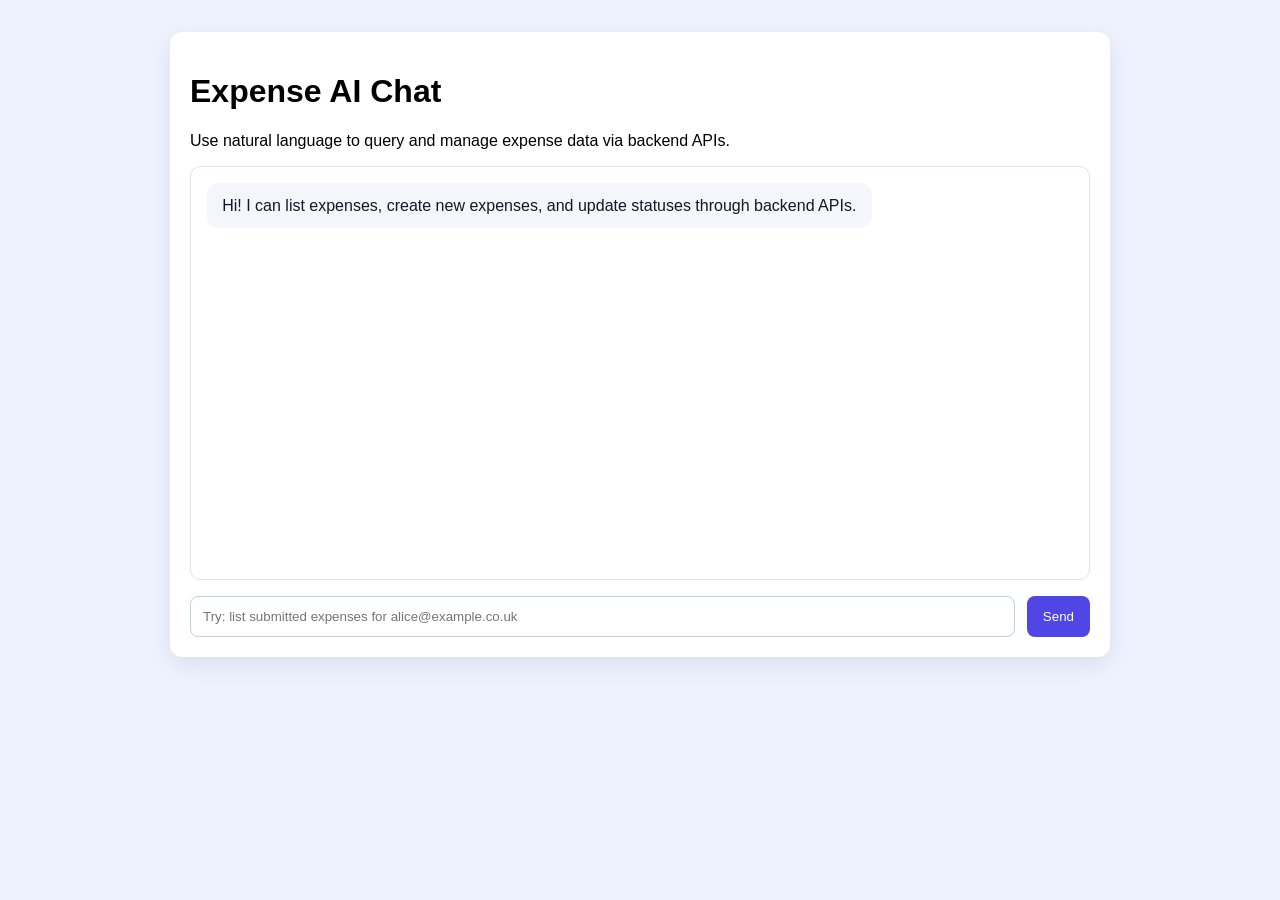
<file: chatui/index.html>
<!doctype html>
<html lang="en">
<head>
  <meta charset="utf-8" />
  <meta name="viewport" content="width=device-width, initial-scale=1" />
  <title>Expense Chat UI</title>
  <link rel="stylesheet" href="styles.css" />
</head>
<body>
  <main class="shell">
    <header>
      <h1>Expense AI Chat</h1>
      <p>Use natural language to query and manage expense data via backend APIs.</p>
    </header>

    <section id="chat-window" class="chat-window"></section>

    <form id="chat-form" class="chat-form">
      <input id="prompt" type="text" placeholder="Try: list submitted expenses for alice@example.co.uk" required />
      <button type="submit">Send</button>
    </form>
  </main>

  <script src="chat.js"></script>
</body>
</html>
</file>
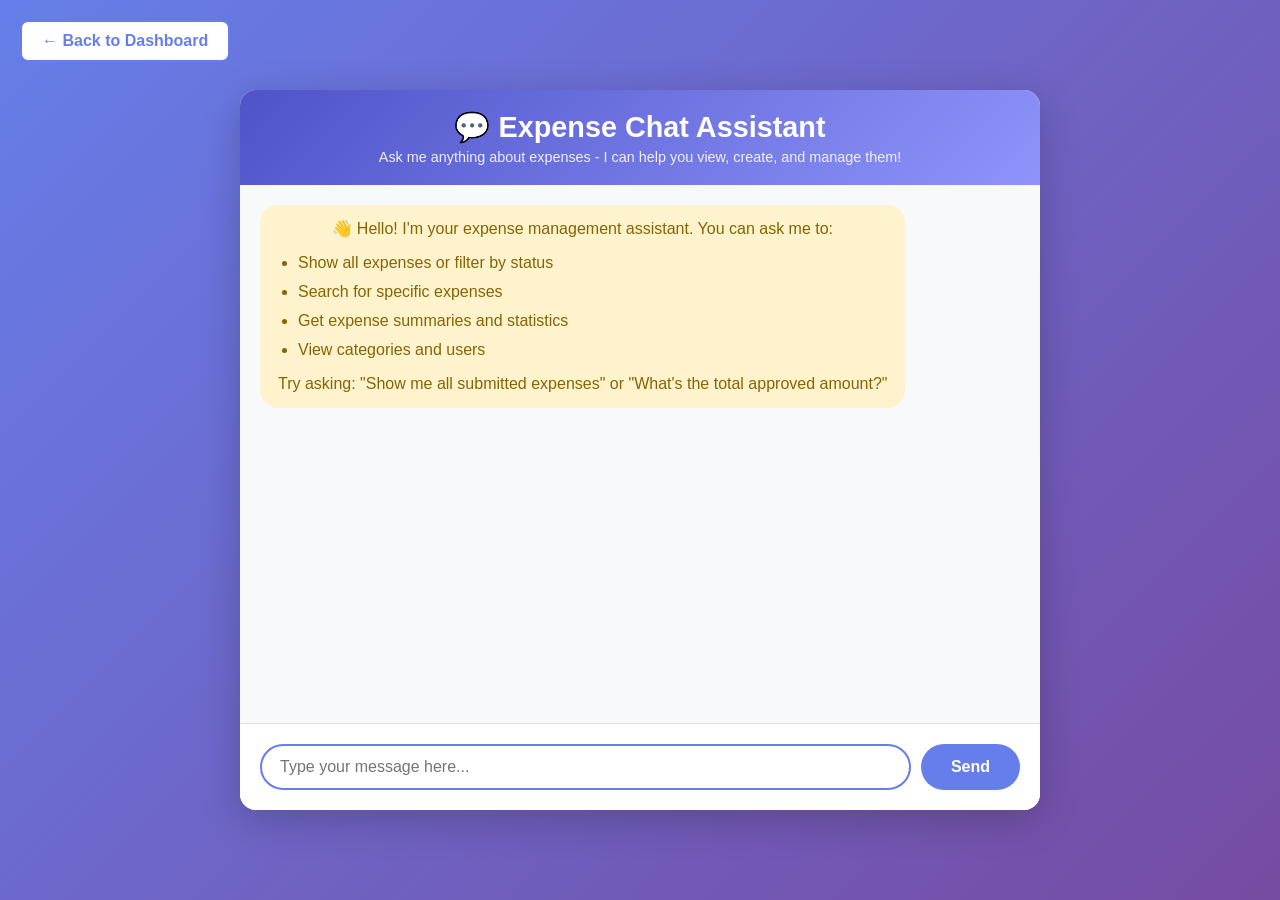
<file: ExpenseManagementApp/publish/wwwroot/chat.html>
<!DOCTYPE html>
<html lang="en">
<head>
    <meta charset="UTF-8">
    <meta name="viewport" content="width=device-width, initial-scale=1.0">
    <title>Expense Chat Assistant</title>
    <style>
        * {
            margin: 0;
            padding: 0;
            box-sizing: border-box;
        }

        body {
            font-family: 'Segoe UI', Tahoma, Geneva, Verdana, sans-serif;
            background: linear-gradient(135deg, #667eea 0%, #764ba2 100%);
            min-height: 100vh;
            display: flex;
            justify-content: center;
            align-items: center;
            padding: 20px;
        }

        .chat-container {
            width: 100%;
            max-width: 800px;
            height: 80vh;
            background: white;
            border-radius: 16px;
            box-shadow: 0 10px 40px rgba(0,0,0,0.2);
            display: flex;
            flex-direction: column;
            overflow: hidden;
        }

        .chat-header {
            background: linear-gradient(135deg, #4e54c8 0%, #8f94fb 100%);
            color: white;
            padding: 20px;
            text-align: center;
        }

        .chat-header h1 {
            font-size: 1.8em;
            margin-bottom: 5px;
        }

        .chat-header p {
            opacity: 0.9;
            font-size: 0.9em;
        }

        .chat-messages {
            flex: 1;
            overflow-y: auto;
            padding: 20px;
            background: #f8f9fa;
        }

        .message {
            margin-bottom: 15px;
            display: flex;
            gap: 10px;
        }

        .message.user {
            justify-content: flex-end;
        }

        .message-bubble {
            max-width: 70%;
            padding: 12px 18px;
            border-radius: 18px;
            line-height: 1.5;
        }

        .message.user .message-bubble {
            background: #667eea;
            color: white;
        }

        .message.assistant .message-bubble {
            background: white;
            color: #333;
            box-shadow: 0 2px 5px rgba(0,0,0,0.1);
        }

        .message.system .message-bubble {
            background: #fff3cd;
            color: #856404;
            max-width: 100%;
            text-align: center;
        }

        .chat-input-container {
            padding: 20px;
            background: white;
            border-top: 1px solid #e0e0e0;
            display: flex;
            gap: 10px;
        }

        .chat-input {
            flex: 1;
            padding: 12px 18px;
            border: 2px solid #e0e0e0;
            border-radius: 24px;
            font-size: 1em;
            outline: none;
            transition: border-color 0.3s;
        }

        .chat-input:focus {
            border-color: #667eea;
        }

        .send-button {
            background: #667eea;
            color: white;
            border: none;
            padding: 12px 30px;
            border-radius: 24px;
            font-size: 1em;
            font-weight: 600;
            cursor: pointer;
            transition: all 0.3s;
        }

        .send-button:hover {
            background: #5568d3;
            transform: translateY(-2px);
        }

        .send-button:disabled {
            background: #ccc;
            cursor: not-allowed;
            transform: none;
        }

        .typing-indicator {
            display: none;
            padding: 10px;
            color: #666;
            font-style: italic;
        }

        .typing-indicator.show {
            display: block;
        }

        .back-button {
            position: absolute;
            top: 20px;
            left: 20px;
            background: white;
            color: #667eea;
            border: 2px solid #667eea;
            padding: 10px 20px;
            border-radius: 8px;
            text-decoration: none;
            font-weight: 600;
            transition: all 0.3s;
        }

        .back-button:hover {
            background: #667eea;
            color: white;
        }

        /* Formatting for lists in messages */
        .message-bubble strong {
            font-weight: 600;
            color: #667eea;
        }

        .message-bubble ol,
        .message-bubble ul {
            margin: 10px 0;
            padding-left: 20px;
        }

        .message-bubble li {
            margin: 5px 0;
        }
    </style>
</head>
<body>
    <a href="/Index" class="back-button">← Back to Dashboard</a>
    
    <div class="chat-container">
        <div class="chat-header">
            <h1>💬 Expense Chat Assistant</h1>
            <p>Ask me anything about expenses - I can help you view, create, and manage them!</p>
        </div>

        <div class="chat-messages" id="chatMessages">
            <div class="message system">
                <div class="message-bubble">
                    👋 Hello! I'm your expense management assistant. You can ask me to:
                    <ul style="text-align: left; margin-top: 10px;">
                        <li>Show all expenses or filter by status</li>
                        <li>Search for specific expenses</li>
                        <li>Get expense summaries and statistics</li>
                        <li>View categories and users</li>
                    </ul>
                    Try asking: "Show me all submitted expenses" or "What's the total approved amount?"
                </div>
            </div>
        </div>

        <div class="typing-indicator" id="typingIndicator">
            Assistant is typing...
        </div>

        <div class="chat-input-container">
            <input 
                type="text" 
                id="chatInput" 
                class="chat-input" 
                placeholder="Type your message here..."
                onkeypress="handleKeyPress(event)"
            />
            <button id="sendButton" class="send-button" onclick="sendMessage()">
                Send
            </button>
        </div>
    </div>

    <script>
        let chatHistory = [];

        function handleKeyPress(event) {
            if (event.key === 'Enter') {
                sendMessage();
            }
        }

        async function sendMessage() {
            const input = document.getElementById('chatInput');
            const message = input.value.trim();
            
            if (!message) return;

            // Disable input while processing
            input.disabled = true;
            document.getElementById('sendButton').disabled = true;
            
            // Add user message to chat
            addMessage('user', message);
            input.value = '';

            // Show typing indicator
            document.getElementById('typingIndicator').classList.add('show');

            try {
                // Send message to API
                const response = await fetch('/api/chat', {
                    method: 'POST',
                    headers: {
                        'Content-Type': 'application/json',
                    },
                    body: JSON.stringify({
                        message: message,
                        history: chatHistory
                    })
                });

                const data = await response.json();

                // Add response to history
                chatHistory.push({ role: 'user', content: message });
                chatHistory.push({ role: 'assistant', content: data.response });

                // Hide typing indicator
                document.getElementById('typingIndicator').classList.remove('show');

                // Add assistant message to chat
                addMessage('assistant', data.response);

            } catch (error) {
                document.getElementById('typingIndicator').classList.remove('show');
                addMessage('assistant', 'Sorry, there was an error processing your request: ' + error.message);
            }

            // Re-enable input
            input.disabled = false;
            document.getElementById('sendButton').disabled = false;
            input.focus();
        }

        function addMessage(role, content) {
            const messagesContainer = document.getElementById('chatMessages');
            const messageDiv = document.createElement('div');
            messageDiv.className = `message ${role}`;
            
            const bubbleDiv = document.createElement('div');
            bubbleDiv.className = 'message-bubble';
            
            // Format the message content
            const formattedContent = formatMessage(content);
            bubbleDiv.innerHTML = formattedContent;
            
            messageDiv.appendChild(bubbleDiv);
            messagesContainer.appendChild(messageDiv);
            
            // Scroll to bottom
            messagesContainer.scrollTop = messagesContainer.scrollHeight;
        }

        function formatMessage(text) {
            // Escape HTML first to prevent XSS
            let escaped = text
                .replace(/&/g, '&amp;')
                .replace(/</g, '&lt;')
                .replace(/>/g, '&gt;')
                .replace(/"/g, '&quot;')
                .replace(/'/g, '&#039;');
            
            // Then apply formatting
            // Bold text with **text**
            escaped = escaped.replace(/\*\*(.+?)\*\*/g, '<strong>$1</strong>');
            
            // Numbered lists
            escaped = escaped.replace(/^(\d+\.\s.+)$/gm, '<li>$1</li>');
            escaped = escaped.replace(/(<li>.*<\/li>)/s, '<ol>$1</ol>');
            
            // Bullet lists with - or *
            escaped = escaped.replace(/^[-*]\s(.+)$/gm, '<li>$1</li>');
            escaped = escaped.replace(/(<li>.*<\/li>)/s, '<ul>$1</ul>');
            
            // Line breaks
            escaped = escaped.replace(/\n/g, '<br>');
            
            return escaped;
        }

        // Focus input on load
        window.onload = function() {
            document.getElementById('chatInput').focus();
        };
    </script>
</body>
</html>
</file>
<file: chatui/styles.css>
body {
  margin: 0;
  font-family: Segoe UI, sans-serif;
  background: #eef2ff;
}
.shell {
  max-width: 900px;
  margin: 2rem auto;
  background: #fff;
  border-radius: 12px;
  box-shadow: 0 8px 24px rgba(0,0,0,.08);
  padding: 1.25rem;
}
.chat-window {
  min-height: 380px;
  border: 1px solid #dde3ef;
  border-radius: 10px;
  padding: 1rem;
  overflow-y: auto;
  display: flex;
  flex-direction: column;
  gap: .8rem;
}
.bubble {
  max-width: 80%;
  padding: .75rem .95rem;
  border-radius: 12px;
  line-height: 1.35;
}
.user { align-self: flex-end; background: #4f46e5; color: #fff; }
.bot { align-self: flex-start; background: #f4f6fb; color: #111827; }
.chat-form { display: flex; gap: .75rem; margin-top: 1rem; }
#prompt { flex: 1; padding: .75rem; border-radius: 8px; border: 1px solid #c5cfe0; }
button { padding: .75rem 1rem; border: 0; border-radius: 8px; background: #4f46e5; color: #fff; }
</file>
